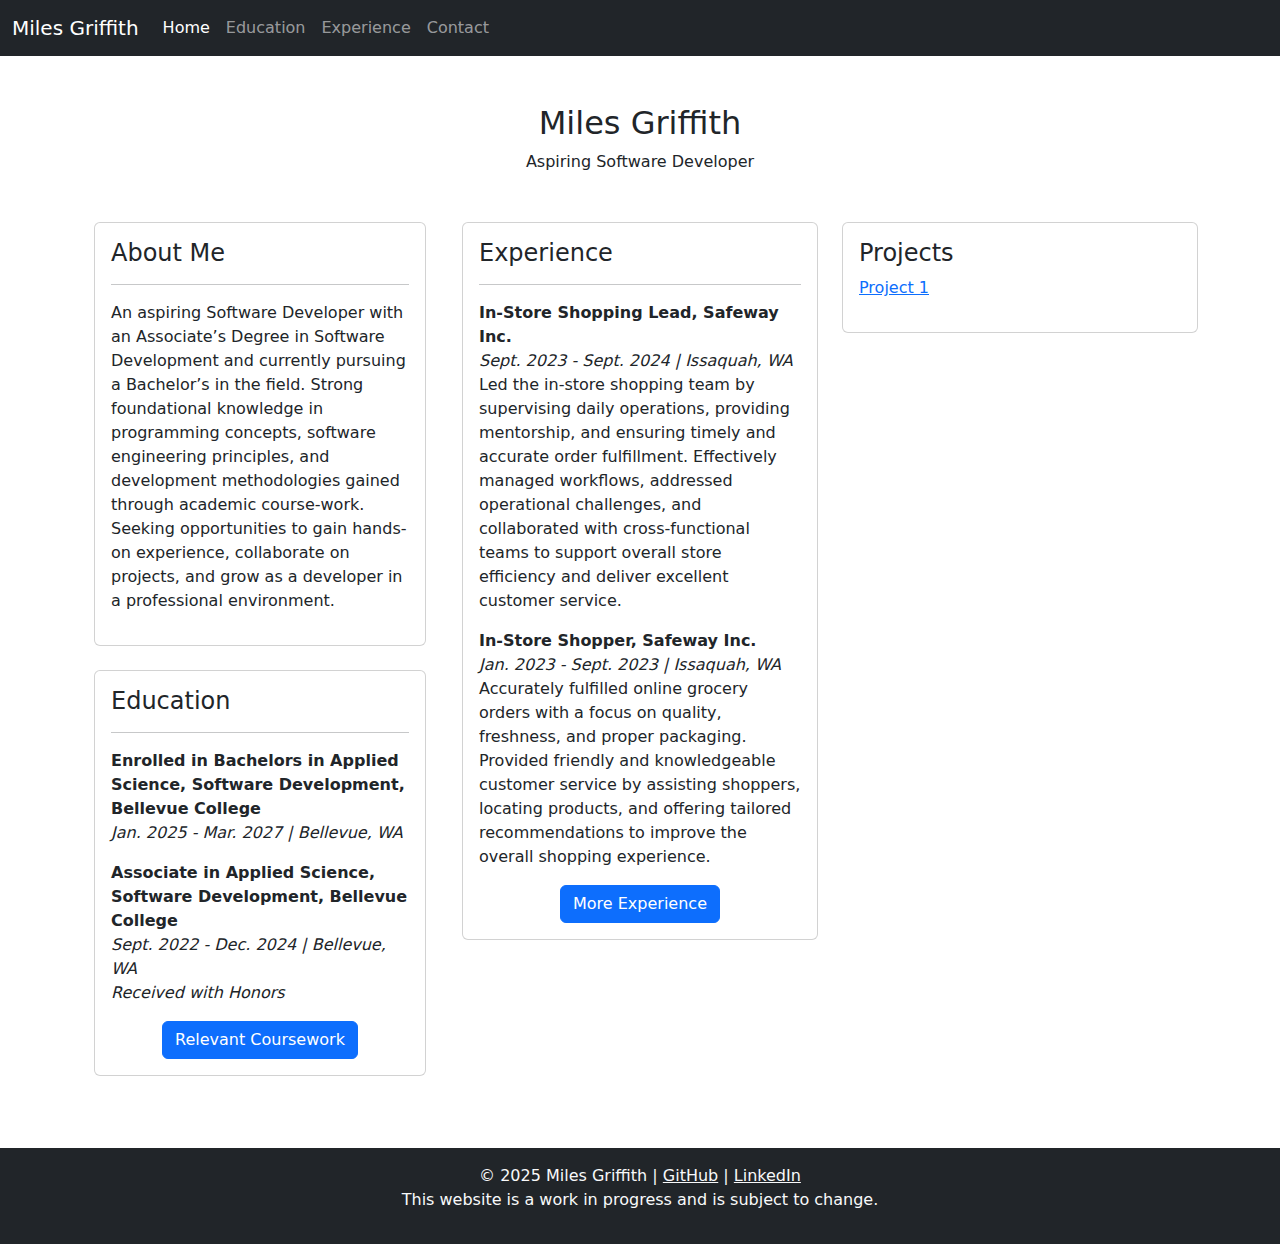
<file: index.html>
<!DOCTYPE html>
<html lang="en">
    <head>
        <!-- Meta -->
        <meta charset="UTF-8" />
        <meta http-equiv="X-UA-Compatible" content="IE=edge" />
        <meta name="viewport" content="width=device-width, initial-scale=1.0" />
        <title>Home</title>
        
        <!-- Styles -->
        <link rel="stylesheet" href="./css/bootstrap.min.css" />
    </head>
    <body>
        <nav class="navbar navbar-expand-lg navbar-dark bg-dark">
            <div class="container-fluid">
                <a class="navbar-brand" href="./index.html">Miles Griffith</a>
                <button class="navbar-toggler" type="button" data-bs-toggle="collapse" data-bs-target="#navbarSupportedContent" aria-controls="navbarSupportedContent" aria-expanded="false" aria-label="Toggle navigation">
                    <span class="navbar-toggler-icon"></span>
                </button>
                <div class="collapse navbar-collapse" id="navbarSupportedContent">
                    <ul class="navbar-nav">
                        <li class="nav-item"><a class="nav-link active" href="./index.html">Home</a></li>
                        <li class="nav-item"><a  class="nav-link" href="./html/education.html">Education</a></li>
                        <li class="nav-item"><a  class="nav-link" href="./html/experience.html">Experience</a></li>
                        <li class="nav-item"><a class="nav-link" href="#">Contact</a></li>
                    </ul>
                </div>
            </div>
        </nav>
        <!-- Header -->
        <header class="container my-5 text-center">
            <div class="col-md-12">
                <h2>Miles Griffith</h2>
                <p>Aspiring Software Developer</p>
            </div>
        </header>
        <!-- Body content -->
        <main class="container my-5">
            <div class="row">
                <div class="col-lg-4 col-md-6">
                    <div class="container">
                        <div class="row">
                            <div class="col-lg-12">
                                <div class="card mb-4">
                                    <div class="card-body">
                                        <h4 class="card-title">About Me</h4>
                                        <hr>
                                        <p>
                                            An aspiring Software Developer with an Associate’s Degree in Software Development and currently pursuing a Bachelor’s in the field. 
                                            Strong foundational knowledge in programming concepts, software engineering principles, and development methodologies gained through academic course‐work. 
                                            Seeking opportunities to gain hands‐on experience, collaborate on projects, and grow as a developer in a professional environment.
                                        </p>
                                    </div>
                                </div>
                            </div>
                            <div class="col-lg-12">
                                <div class="card mb-4">
                                    <div class="card-body">
                                        <h4 class="card-title">Education</h4>
                                        <hr>
                                        <p>
                                            <span class="fw-bold">Enrolled in Bachelors in Applied Science, Software Development, Bellevue College</span><br>
                                            <em>Jan. 2025 - Mar. 2027 | Bellevue, WA</em><br> 
                                        </p>
                                        <p>
                                            <span class="fw-bold">Associate in Applied Science, Software Development, Bellevue College</span><br>
                                            <em>Sept. 2022 - Dec. 2024 | Bellevue, WA</em><br>
                                            <em>Received with Honors</em><br>
                                        </p>
                                        <div class="d-flex justify-content-center">
                                            <a class="btn btn-primary" href="./html/education.html">Relevant Coursework</a>
                                        </div>
                                    </div>
                                </div>
                            </div>
                        </div>
                    </div>
                </div>
                <div class="col-lg-4 col-md-6">
                    <div class="card mb-4">
                        <div class="card-body">
                            <h4 class="card-title">Experience</h4>
                            <hr>
                            <p>
                                <span class="fw-bold">In-Store Shopping Lead, Safeway Inc.</span><br>
                                <em>Sept. 2023 - Sept. 2024 | Issaquah, WA</em><br>
                                Led the in-store shopping team by supervising daily operations, providing mentorship, and ensuring timely and accurate order fulfillment. 
                                Effectively managed workflows, addressed operational challenges, and collaborated with cross-functional teams to support overall store efficiency and deliver excellent customer service.
                            </p>
                            <p>
                                <span class="fw-bold">In-Store Shopper, Safeway Inc.</span><br>
                                <em>Jan. 2023 - Sept. 2023 | Issaquah, WA</em><br>
                                Accurately fulfilled online grocery orders with a focus on quality, freshness, and proper packaging. 
                                Provided friendly and knowledgeable customer service by assisting shoppers, locating products, and offering tailored recommendations to improve the overall shopping experience.
                            </p>
                            <div class="d-flex justify-content-center">
                                <a class="btn btn-primary" href="./html/experience.html">More Experience</a>
                            </div>
                        </div>
                    </div>
                </div>
                <div class="col-lg-4 col-md-6">
                    <div class="card mb-4">
                        <div class="card-body">
                            <h4 class="card-title">Projects</h4>
                            <ul class="list-unstyled">
                                <li><a href="#">Project 1</a></li>
                            </ul>
                        </div>
                    </div>
                </div>
            </div>
        </main>
        <!-- Footer -->
        <footer class="container-fluid footer text-center py-3 bg-dark text-light">
            <p class="mb-0">
                &copy; 2025 Miles Griffith |
                <a href="https://github.com/CrypticWaffles" class="text-light" target="_blank">GitHub</a> |
                <a href="https://www.linkedin.com/in/mbgriffi/" class="text-light" target="_blank">LinkedIn</a>
            </p>
            <p>This website is a work in progress and is subject to change.</p>
        </footer>
        <!-- Scripts -->
        <script src="./js/bootstrap.bundle.min.js"></script>
    </body>
</html>
</file>
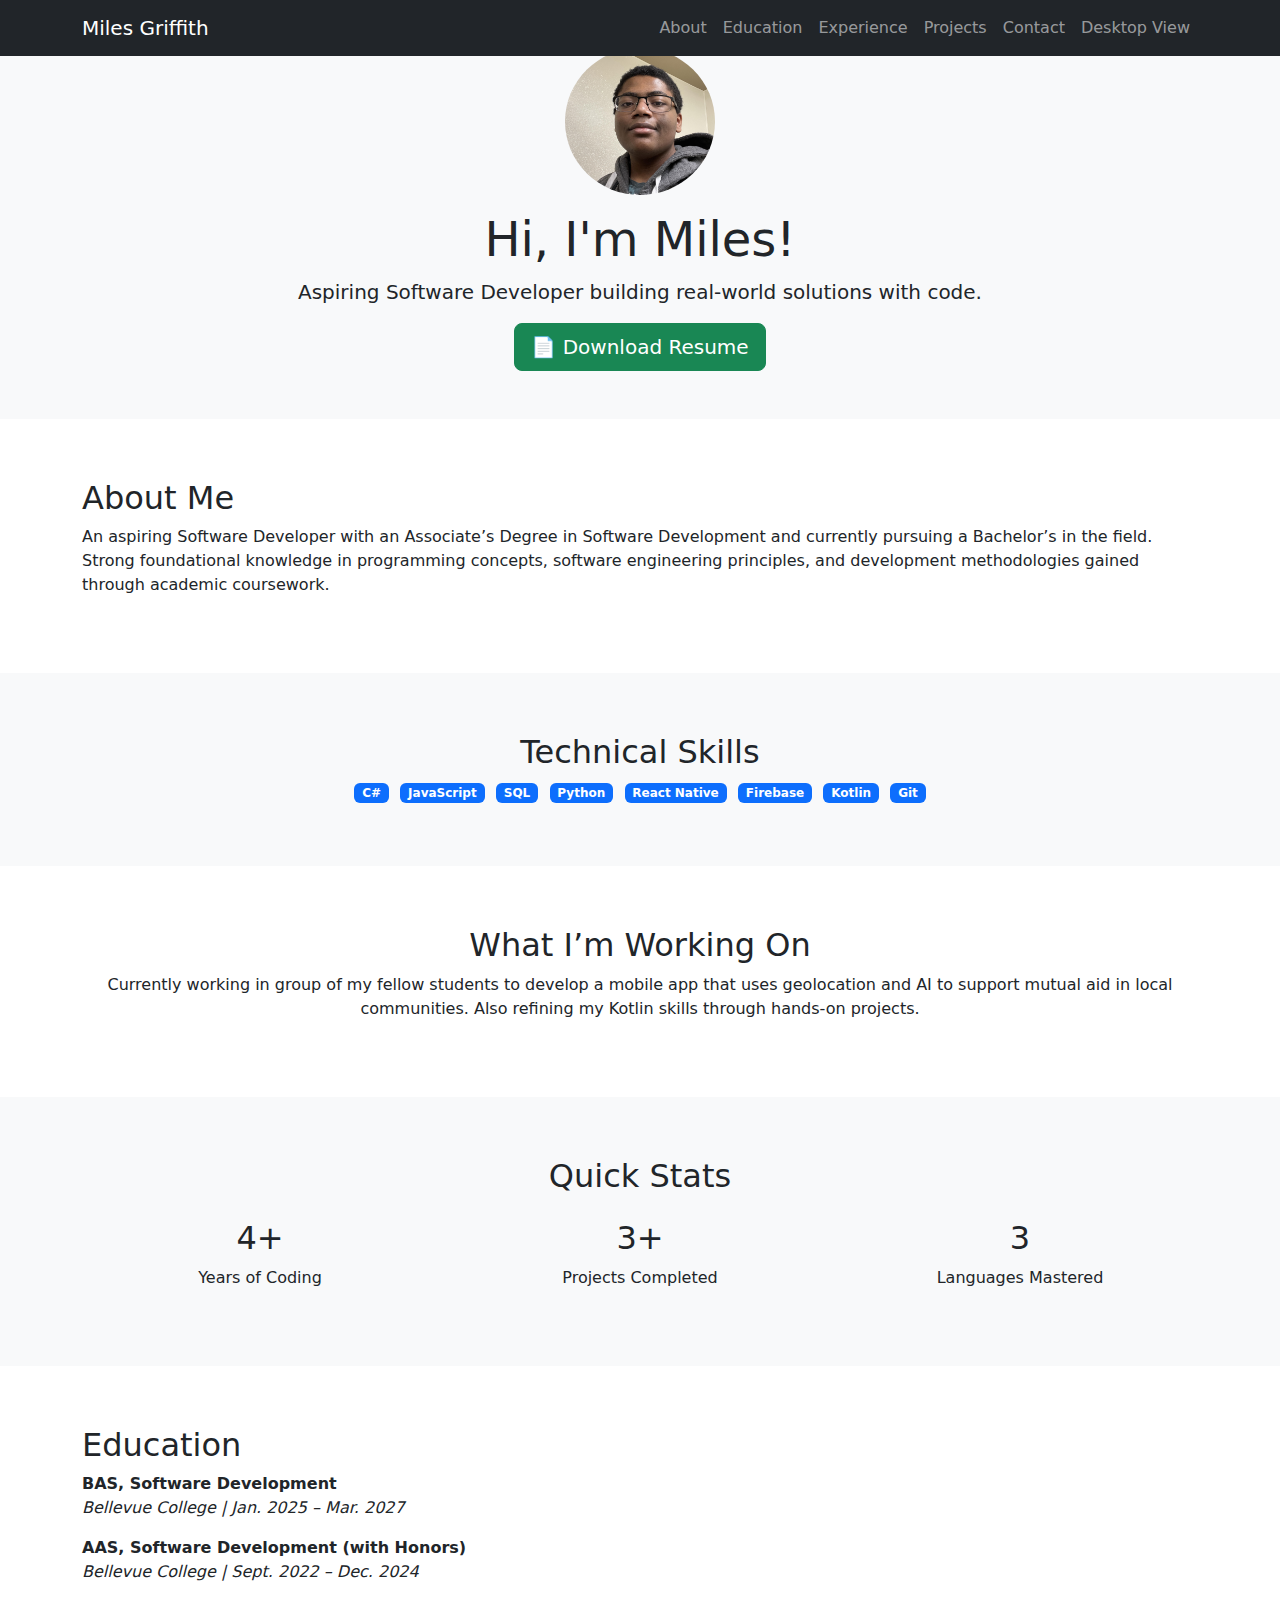
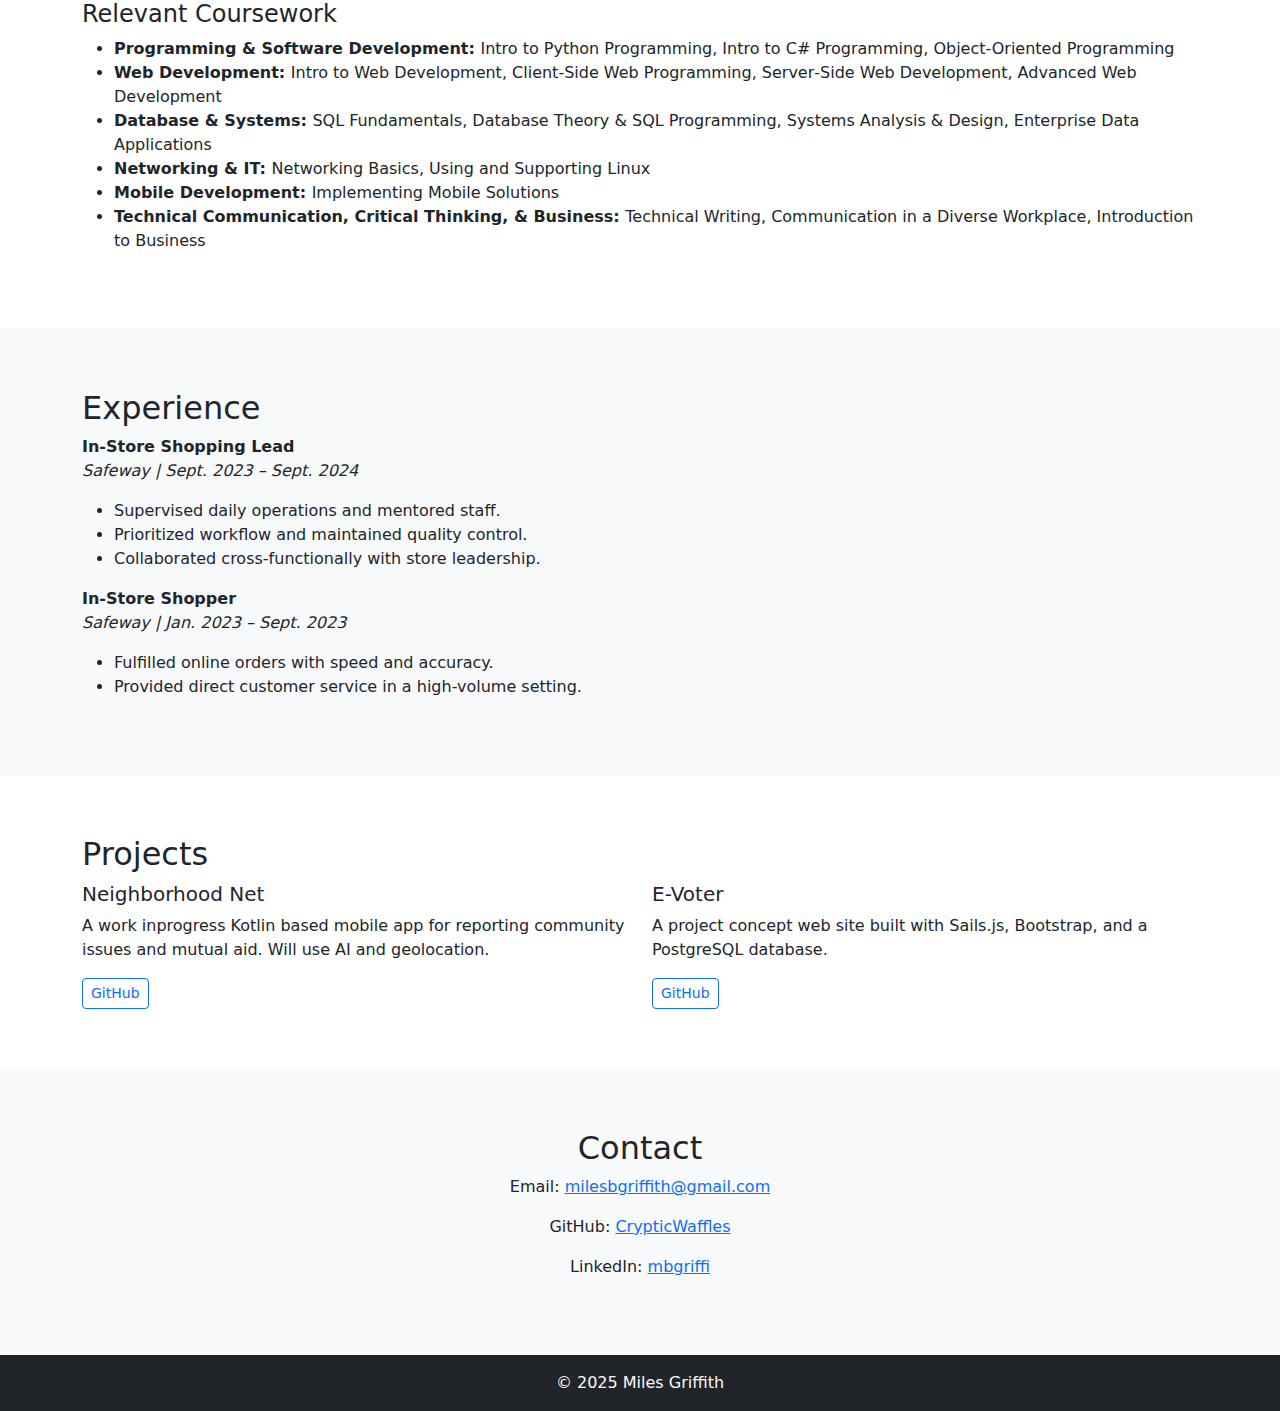
<file: index-single.html>
<!DOCTYPE html>
<html lang="en">
  <head>
    <meta charset="UTF-8" />
    <meta name="viewport" content="width=device-width, initial-scale=1.0" />
    <title>Miles Griffith | Portfolio</title>
    <link rel="stylesheet" href="./css/bootstrap.min.css" />
    <style>
      html { scroll-behavior: smooth; }
      section { padding: 60px 0; }
      .badge { margin: 0.2rem; }
    </style>
  </head>
  <body>
    <nav class="navbar navbar-expand-lg navbar-dark bg-dark fixed-top">
      <div class="container">
        <a class="navbar-brand" href="#top">Miles Griffith</a>
        <button class="navbar-toggler" type="button" data-bs-toggle="collapse" data-bs-target="#navbarNav">
          <span class="navbar-toggler-icon"></span>
        </button>
        <div class="collapse navbar-collapse" id="navbarNav">
          <ul class="navbar-nav ms-auto">
            <li class="nav-item"><a class="nav-link" href="#about">About</a></li>
            <li class="nav-item"><a class="nav-link" href="#education">Education</a></li>
            <li class="nav-item"><a class="nav-link" href="#experience">Experience</a></li>
            <li class="nav-item"><a class="nav-link" href="#projects">Projects</a></li>
            <li class="nav-item"><a class="nav-link" href="#contact">Contact</a></li>
            <li class="nav-item"><a class="nav-link" href="./index.html">Desktop View</a></li>
          </ul>
        </div>
      </div>
    </nav>

    <!-- header -->
    <header id="top" class="bg-light text-center py-5">
      <div class="container">
        <img src="./img/Miles.png" alt="Miles Griffith" class="rounded-circle img-fluid mb-3" style="max-width: 150px;">
        <h1 class="display-5">Hi, I'm Miles!</h1>
        <p class="lead">Aspiring Software Developer building real-world solutions with code.</p>
        <a href="./doc/Miles_Griffith.pdf" class="btn btn-success btn-lg" download>📄 Download Resume</a>
      </div>
    </header>

    <!-- About Me -->
    <section id="about">
      <div class="container">
        <h2>About Me</h2>
        <p>An aspiring Software Developer with an Associate’s Degree in Software Development and currently pursuing a Bachelor’s in the field. Strong foundational knowledge in programming concepts, software engineering principles, and development methodologies gained through academic coursework.</p>
      </div>
    </section>

    <!-- Technical Skills -->
    <section class="bg-light">
      <div class="container text-center">
        <h2>Technical Skills</h2>
        <span class="badge bg-primary">C#</span>
        <span class="badge bg-primary">JavaScript</span>
        <span class="badge bg-primary">SQL</span>
        <span class="badge bg-primary">Python</span>
        <span class="badge bg-primary">React Native</span>
        <span class="badge bg-primary">Firebase</span>
        <span class="badge bg-primary">Kotlin</span>
        <span class="badge bg-primary">Git</span>
      </div>
    </section>

    <!-- What I'm Working On -->
    <section>
      <div class="container text-center">
        <h2>What I’m Working On</h2>
        <p>Currently working in group of my fellow students to develop a mobile app that uses geolocation and AI to support mutual aid in local communities. Also refining my Kotlin skills through hands-on projects.</p>
      </div>
    </section>

    <!-- Quick Stats -->
    <section class="bg-light">
      <div class="container">
        <h2 class="text-center mb-4">Quick Stats</h2>
      <div class="row text-center">
        <div class="col-md-4">
          <h2>4+</h2>
          <p>Years of Coding</p>
        </div>
        <div class="col-md-4">
          <h2>3+</h2>
          <p>Projects Completed</p>
        </div>
        <div class="col-md-4">
          <h2>3</h2>
          <p>Languages Mastered</p>
        </div>
      </div>
      </div>   
    </section>

    <!-- Education -->
    <section id="education">
      <div class="container">
        <h2>Education</h2>
        <p><strong>BAS, Software Development</strong><br><em>Bellevue College | Jan. 2025 – Mar. 2027</em></p>
        <p><strong>AAS, Software Development (with Honors)</strong><br><em>Bellevue College | Sept. 2022 – Dec. 2024</em></p>
        <h4>Relevant Coursework</h4>
          <ul>
            <li><span class="fw-bold">Programming & Software Development: </span>Intro to Python Programming, Intro to C# Programming, Object‐Oriented Programming</li>
            <li><span class="fw-bold">Web Development: </span>Intro to Web Development, Client‐Side Web Programming, Server‐Side Web Development, Advanced Web Development</li>
            <li><span class="fw-bold">Database & Systems: </span>SQL Fundamentals, Database Theory & SQL Programming, Systems Analysis & Design, Enterprise Data Applications</li>
            <li><span class="fw-bold">Networking & IT: </span>Networking Basics, Using and Supporting Linux</li>
            <li><span class="fw-bold">Mobile Development: </span>Implementing Mobile Solutions</li>
            <li><span class="fw-bold">Technical Communication, Critical Thinking, & Business: </span>Technical Writing, Communication in a Diverse Workplace, Introduction to Business</li>
          </ul>
      </div>
    </section>

    <!-- Experience -->
    <section id="experience" class="bg-light">
      <div class="container">
        <h2>Experience</h2>
        <p><strong>In-Store Shopping Lead</strong><br><em>Safeway | Sept. 2023 – Sept. 2024</em></p>
        <ul>
          <li>Supervised daily operations and mentored staff.</li>
          <li>Prioritized workflow and maintained quality control.</li>
          <li>Collaborated cross-functionally with store leadership.</li>
        </ul>
        <p><strong>In-Store Shopper</strong><br><em>Safeway | Jan. 2023 – Sept. 2023</em></p>
        <ul>
          <li>Fulfilled online orders with speed and accuracy.</li>
          <li>Provided direct customer service in a high-volume setting.</li>
        </ul>
      </div>
    </section>

    <!-- Projects -->
    <section id="projects">
      <div class="container">
        <h2>Projects</h2>
        <div class="row">
          <div class="col-md-6">
            <h5>Neighborhood Net</h5>
            <p>A work inprogress Kotlin based mobile app for reporting community issues and mutual aid. Will use AI and geolocation.</p>
            <a href="https://github.com/CodeBloodedSP25/Neighborhood-Net" class="btn btn-sm btn-outline-primary" target="_blank">GitHub</a>
          </div>
          <div class="col-md-6">
            <h5>E-Voter</h5>
            <p>A project concept web site built with Sails.js, Bootstrap, and a PostgreSQL database.</p>
            <a href="https://github.com/CrypticWaffles/TheMiddlesRepo" class="btn btn-sm btn-outline-primary" target="_blank">GitHub</a>
          </div>
        </div>
      </div>
    </section>

    <!-- Contact -->
    <section id="contact" class="bg-light">
      <div class="container text-center">
        <h2>Contact</h2>
        <p>Email: <a href="mailto:milesbgriffith@gmail.com">milesbgriffith@gmail.com</a></p>
        <p>GitHub: <a href="https://github.com/CrypticWaffles" target="_blank">CrypticWaffles</a></p>
        <p>LinkedIn: <a href="https://linkedin.com/in/mbgriffi" target="_blank">mbgriffi</a></p>
      </div>
    </section>

    <!-- Footer -->
    <footer class="bg-dark text-light text-center py-3">
      <p class="mb-0">&copy; 2025 Miles Griffith</p>
    </footer>

    <script src="./js/bootstrap.bundle.min.js"></script>
  </body>
</html>
</file>
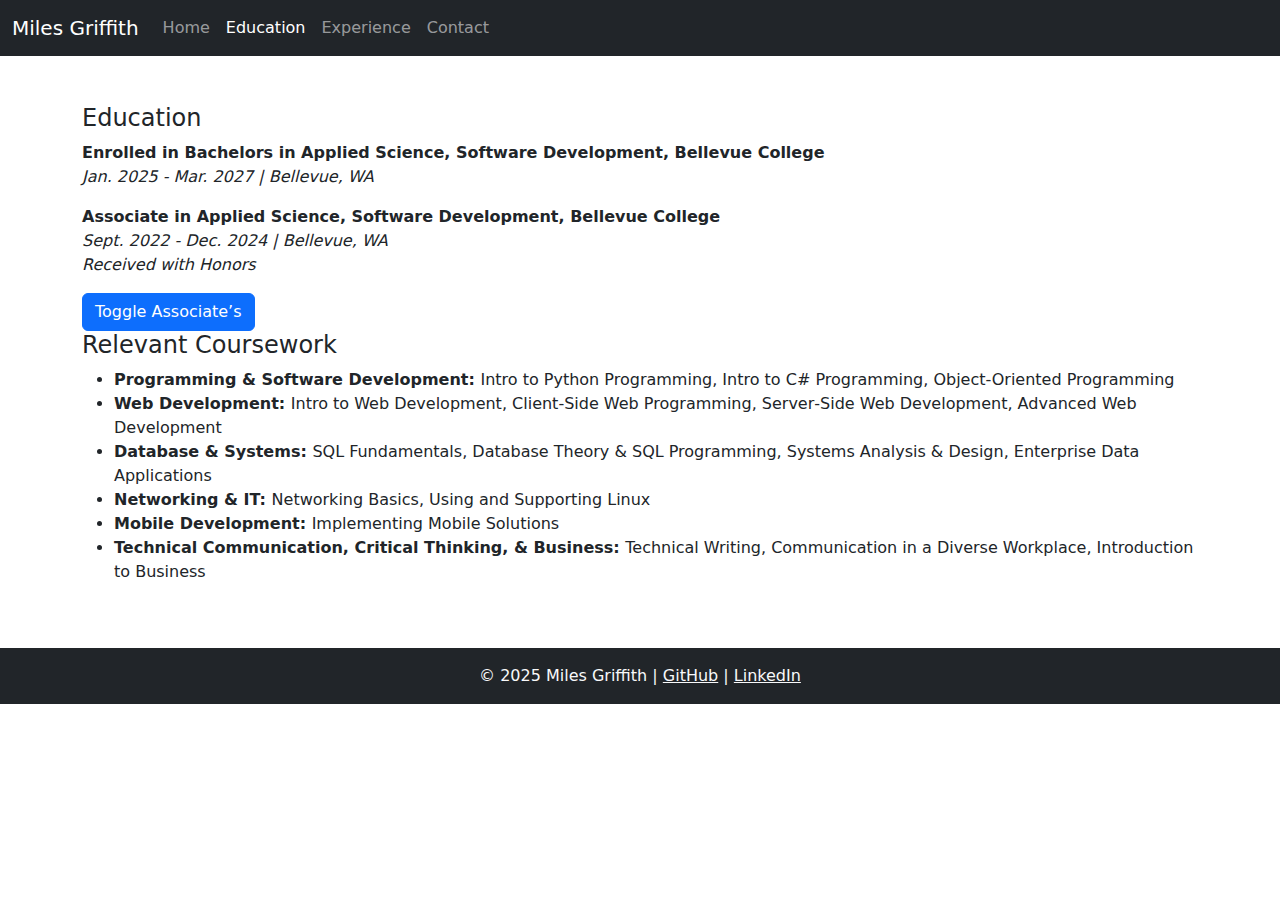
<file: html/education.html>
<!DOCTYPE html>
<html lang="en">
    <head>
        <!-- Meta -->
        <meta charset="UTF-8" />
        <meta http-equiv="X-UA-Compatible" content="IE=edge" />
        <meta name="viewport" content="width=device-width, initial-scale=1.0" />
        <title>Education</title>
        
        <!-- Styles -->
        <link rel="stylesheet" href="../css/bootstrap.min.css" />
    </head>
    <body>
        <nav class="navbar navbar-expand-lg navbar-dark bg-dark">
            <div class="container-fluid">
                <a class="navbar-brand" href="../index.html">Miles Griffith</a>
                <button class="navbar-toggler" type="button" data-bs-toggle="collapse" data-bs-target="#navbarSupportedContent" aria-controls="navbarSupportedContent" aria-expanded="false" aria-label="Toggle navigation">
                    <span class="navbar-toggler-icon"></span>
                </button>
                <div class="collapse navbar-collapse" id="navbarSupportedContent">
                    <ul class="navbar-nav">
                        <li class="nav-item"><a class="nav-link" href="../index.html">Home</a></li>
                        <li class="nav-item"><a  class="nav-link active" href="../html/education.html">Education</a></li>
                        <li class="nav-item"><a  class="nav-link" href="../html/experience.html">Experience</a></li>
                        <li class="nav-item"><a class="nav-link" href="#">Contact</a></li>
                    </ul>
                </div>
            </div>
        </nav>
        <!-- Body content -->
        <main class="container my-5">
            <div class="row">
                <div class="col-lg-12">
                    <h4>Education</h4>
                    <p>
                        <span class="fw-bold">Enrolled in Bachelors in Applied Science, Software Development, Bellevue College</span><br>
                        <em>Jan. 2025 - Mar. 2027 | Bellevue, WA</em><br> 
                    </p>
                    <p>
                        <span class="fw-bold">Associate in Applied Science, Software Development, Bellevue College</span><br>
                        <em>Sept. 2022 - Dec. 2024 | Bellevue, WA</em><br>
                        <em>Received with Honors</em><br>
                    </p>
                    <div class="col-md-12">
                        <button class="btn btn-primary" type="button" data-bs-toggle="collapse" data-bs-target="#associates">Toggle Associate’s</button>
                        <div id="associates" class="collapse mt-3">
                            <iframe src="../doc/AAST-Diploma.pdf" width="100%" height="600px"></iframe>
                        </div>
                    </div>
                </div>
                <div class="col-lg-12">
                    <h4>Relevant Coursework</h4>
                    <ul>
                        <li><span class="fw-bold">Programming & Software Development: </span>Intro to Python Programming, Intro to C# Programming, Object‐Oriented Programming</li>
                        <li><span class="fw-bold">Web Development: </span>Intro to Web Development, Client‐Side Web Programming, Server‐Side Web Development, Advanced Web Development</li>
                        <li><span class="fw-bold">Database & Systems: </span>SQL Fundamentals, Database Theory & SQL Programming, Systems Analysis & Design, Enterprise Data Applications</li>
                        <li><span class="fw-bold">Networking & IT: </span>Networking Basics, Using and Supporting Linux</li>
                        <li><span class="fw-bold">Mobile Development: </span>Implementing Mobile Solutions</li>
                        <li><span class="fw-bold">Technical Communication, Critical Thinking, & Business: </span>Technical Writing, Communication in a Diverse Workplace, Introduction to Business</li>
                    </ul>
                </div>
            </div>
        </main>
        <!-- Footer -->
        <footer class="container-fluid footer text-center py-3 bg-dark text-light">
            <p class="mb-0">
                &copy; 2025 Miles Griffith |
                <a href="https://github.com/CrypticWaffles" class="text-light" target="_blank">GitHub</a> |
                <a href="https://www.linkedin.com/in/mbgriffi/" class="text-light" target="_blank">LinkedIn</a>
            </p>
        </footer>
        <!-- Scripts -->
        <script src="../js/bootstrap.bundle.min.js"></script>
    </body>
</html>
</file>
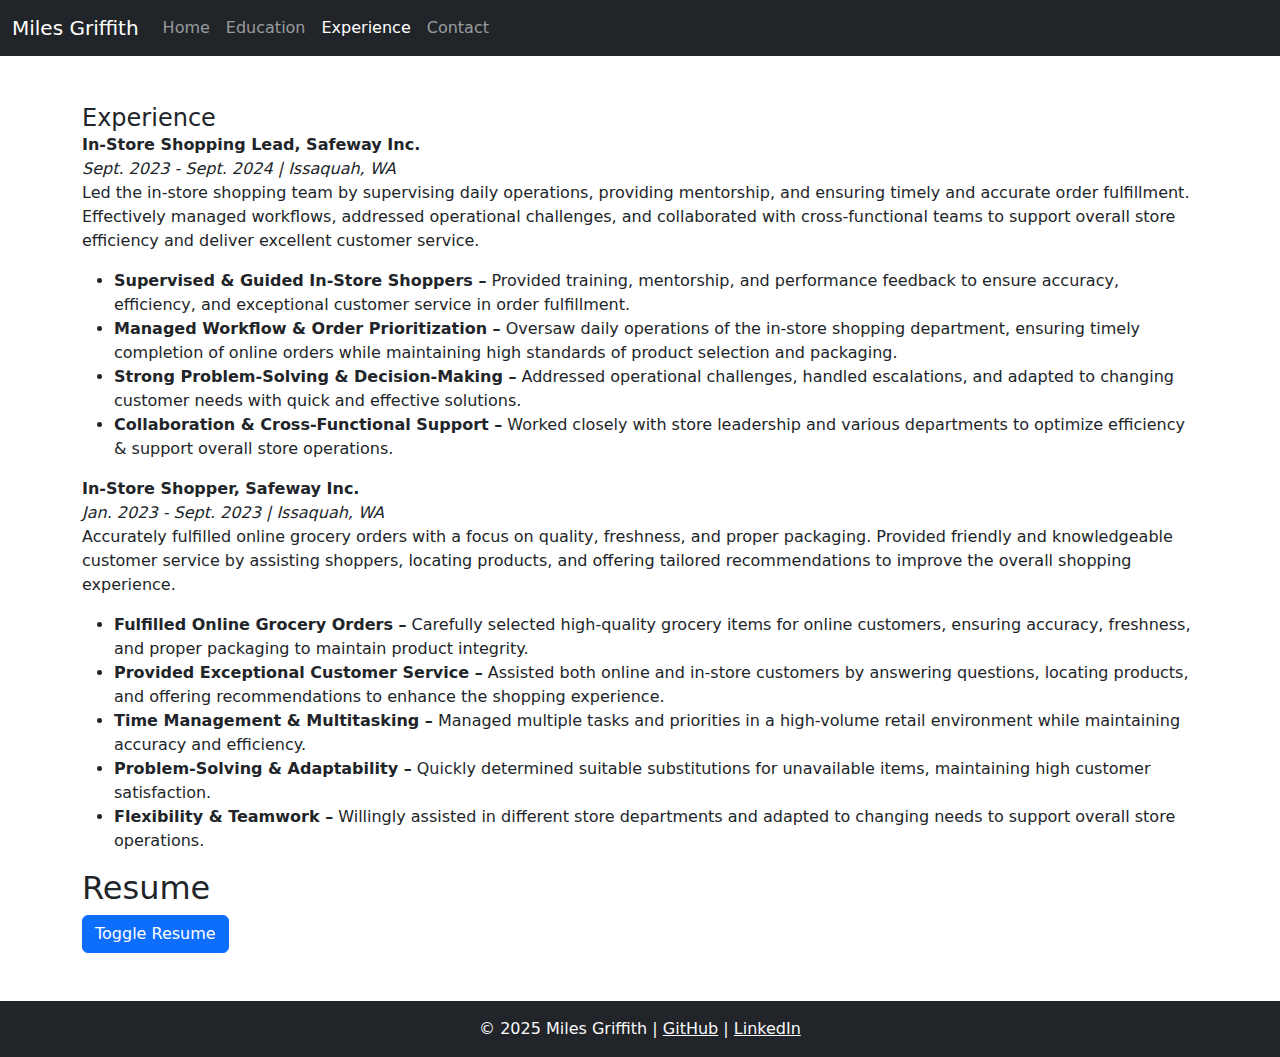
<file: html/experience.html>
<!DOCTYPE html>
<html lang="en">
    <head>
        <!-- Meta -->
        <meta charset="UTF-8" />
        <meta http-equiv="X-UA-Compatible" content="IE=edge" />
        <meta name="viewport" content="width=device-width, initial-scale=1.0" />
        <title>Experience</title>
        
        <!-- Styles -->
        <link rel="stylesheet" href="../css/bootstrap.min.css" />
    </head>
    <body>
        <nav class="navbar navbar-expand-lg navbar-dark bg-dark">
            <div class="container-fluid">
                <a class="navbar-brand" href="../index.html">Miles Griffith</a>
                <button class="navbar-toggler" type="button" data-bs-toggle="collapse" data-bs-target="#navbarSupportedContent" aria-controls="navbarSupportedContent" aria-expanded="false" aria-label="Toggle navigation">
                    <span class="navbar-toggler-icon"></span>
                </button>
                <div class="collapse navbar-collapse" id="navbarSupportedContent">
                    <ul class="navbar-nav">
                        <li class="nav-item"><a class="nav-link" href="../index.html">Home</a></li>
                        <li class="nav-item"><a  class="nav-link" href="../html/education.html">Education</a></li>
                        <li class="nav-item"><a  class="nav-link active" href="../html/experience.html">Experience</a></li>
                        <li class="nav-item"><a class="nav-link" href="#">Contact</a></li>
                    </ul>
                </div>
            </div>
        </nav>
        <!-- Body content -->
        <main class="container my-5">
            <div class="row">
                <div class="col-md-12">
                    <h4 class="card-title">Experience</h4>
                    <p>
                        <span class="fw-bold">In-Store Shopping Lead, Safeway Inc.</span><br>
                        <em>Sept. 2023 - Sept. 2024 | Issaquah, WA</em><br>
                        Led the in-store shopping team by supervising daily operations, providing mentorship, and ensuring timely and accurate order fulfillment. 
                        Effectively managed workflows, addressed operational challenges, and collaborated with cross-functional teams to support overall store efficiency and deliver excellent customer service.
                    </p>
                    <ul>
                        <li>
                            <span class="fw-bold">Supervised & Guided In‐Store Shoppers –</span> Provided training, mentorship, and performance feedback to ensure accuracy, efficiency, and exceptional customer service in order fulfillment.
                        </li>
                        <li>
                            <span class="fw-bold">Managed Workflow & Order Prioritization –</span> Oversaw daily operations of the in‐store shopping department, ensuring timely completion of online orders while maintaining high standards of product selection and packaging.
                        </li>
                        <li>
                            <span class="fw-bold">Strong Problem‐Solving & Decision‐Making –</span> Addressed operational challenges, handled escalations, and adapted to changing customer needs with quick and effective solutions.
                        </li>
                        <li>
                            <span class="fw-bold">Collaboration & Cross‐Functional Support –</span> Worked closely with store leadership and various departments to optimize efficiency & support overall store operations.
                        </li>
                    </ul>
                    <p>
                        <span class="fw-bold">In-Store Shopper, Safeway Inc.</span><br>
                        <em>Jan. 2023 - Sept. 2023 | Issaquah, WA</em><br>
                        Accurately fulfilled online grocery orders with a focus on quality, freshness, and proper packaging. 
                        Provided friendly and knowledgeable customer service by assisting shoppers, locating products, and offering tailored recommendations to improve the overall shopping experience.
                    </p>
                    <ul>
                        <li>
                            <span class="fw-bold">Fulfilled Online Grocery Orders –</span> Carefully selected high‐quality grocery items for online customers, ensuring accuracy, freshness, and proper packaging to maintain product integrity.
                        </li>
                        <li>
                            <span class="fw-bold">Provided Exceptional Customer Service –</span> Assisted both online and in‐store customers by answering questions, locating products, and offering
                            recommendations to enhance the shopping experience.
                        </li>
                        <li>
                            <span class="fw-bold">Time Management & Multitasking –</span> Managed multiple tasks and priorities in a high‐volume retail environment while maintaining accuracy and
                            efficiency.
                        </li>
                        <li>
                            <span class="fw-bold">Problem‐Solving & Adaptability –</span> Quickly determined suitable substitutions for unavailable items, maintaining high customer satisfaction.
                        </li>
                        <li>
                            <span class="fw-bold">Flexibility & Teamwork –</span> Willingly assisted in different store departments and adapted to changing needs to support overall store operations.
                        </li>
                    </ul>
                </div>
                <div class="col-md-12">
                    <h2>Resume</h2>
                    <button class="btn btn-primary" type="button" data-bs-toggle="collapse" data-bs-target="#resume">Toggle Resume</button>
                    <div id="resume" class="collapse mt-3">
                        <iframe src="../doc/Miles_Griffith.pdf" width="100%" height="600px"></iframe>
                    </div>
                </div>
        </main>
        <!-- Footer -->
        <footer class="container-fluid footer text-center py-3 bg-dark text-light">
            <p class="mb-0">
                &copy; 2025 Miles Griffith |
                <a href="https://github.com/CrypticWaffles" class="text-light" target="_blank">GitHub</a> |
                <a href="https://www.linkedin.com/in/mbgriffi/" class="text-light" target="_blank">LinkedIn</a>
            </p>
        </footer>
        <!-- Scripts -->
        <script src="../js/bootstrap.bundle.min.js"></script>
    </body>
</html>
</file>
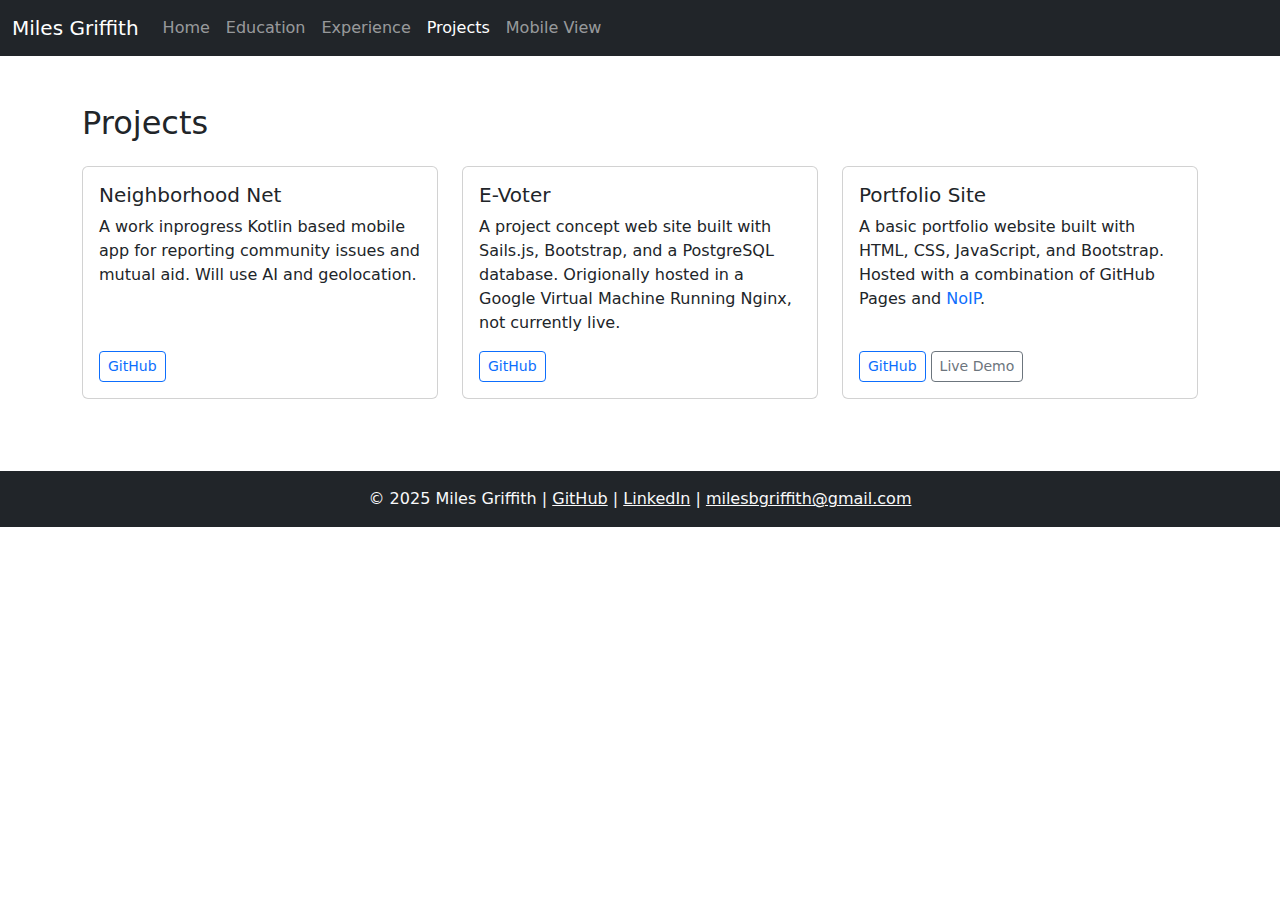
<file: html/projects.html>
<!DOCTYPE html>
<html lang="en">
  <head>
    <meta charset="UTF-8" />
    <meta http-equiv="X-UA-Compatible" content="IE=edge" />
    <meta name="viewport" content="width=device-width, initial-scale=1.0" />
    <title>Projects - Miles Griffith</title>
    <link rel="stylesheet" href="../css/bootstrap.min.css" />
  </head>
  <body>
    <nav class="navbar navbar-expand-lg navbar-dark bg-dark">
      <div class="container-fluid">
        <a class="navbar-brand" href="../index.html">Miles Griffith</a>
        <button class="navbar-toggler" type="button" data-bs-toggle="collapse" data-bs-target="#navbarNav">
          <span class="navbar-toggler-icon"></span>
        </button>
        <div class="collapse navbar-collapse" id="navbarNav">
          <ul class="navbar-nav">
            <li class="nav-item"><a class="nav-link" href="../index.html">Home</a></li>
            <li class="nav-item"><a class="nav-link" href="../html/education.html">Education</a></li>
            <li class="nav-item"><a class="nav-link" href="../html/experience.html">Experience</a></li>
            <li class="nav-item"><a class="nav-link active" href="../html/projects.html">Projects</a></li>
            <li class="nav-item"><a class="nav-link" href="../index-single.html">Mobile View</a></li>
          </ul>
        </div>
      </div>
    </nav>

    <main class="container my-5">
      <h2 class="mb-4">Projects</h2>
      <div class="row">
        <!-- Project Card Template Start 
        <div class="col-md-6 col-lg-4 mb-4">
          <div class="card h-100">
            <div class="card-body d-flex flex-column">
              <h5 class="card-title">Project Title</h5>
              <p class="card-text">Brief description of the project, highlighting key technologies, purpose, or outcome.</p>
              <div class="mt-auto">
                <a href="#" class="btn btn-outline-primary btn-sm" target="_blank">GitHub</a>
                <a href="#" class="btn btn-outline-secondary btn-sm" target="_blank">Live Demo</a>
              </div>
            </div>
          </div>
        </div>
         Project Card Template End -->

        <!-- Duplicate and update cards for new projects -->
        <div class="col-md-6 col-lg-4 mb-4">
          <div class="card h-100">
            <div class="card-body d-flex flex-column">
              <h5 class="card-title">Neighborhood Net</h5>
              <p class="card-text">A work inprogress Kotlin based mobile app for reporting community issues and mutual aid. Will use AI and geolocation.</p>
              <div class="mt-auto">
                <a href="https://github.com/CodeBloodedSP25/Neighborhood-Net" class="btn btn-outline-primary btn-sm" target="_blank">GitHub</a>
              </div>
            </div>
          </div>
        </div>

        <div class="col-md-6 col-lg-4 mb-4">
          <div class="card h-100">
            <div class="card-body d-flex flex-column">
              <h5 class="card-title">E-Voter</h5>
              <p class="card-text">A project concept web site built with Sails.js, Bootstrap, and a PostgreSQL database. Origionally hosted in a Google Virtual Machine Running Nginx, not currently live.</p>
              <div class="mt-auto">
                <a href="https://github.com/CrypticWaffles/TheMiddlesRepo" class="btn btn-outline-primary btn-sm" target="_blank">GitHub</a>
              </div>
            </div>
          </div>
        </div>

        <div class="col-md-6 col-lg-4 mb-4">
            <div class="card h-100">
              <div class="card-body d-flex flex-column">
                <h5 class="card-title">Portfolio Site</h5>
                <p class="card-text">A basic portfolio website built with HTML, CSS, JavaScript, and Bootstrap. Hosted with a combination of GitHub Pages and <a href="https://www.noip.com/" style="text-decoration: none;" target="_blank">NoIP</a>.</p>
                <div class="mt-auto">
                  <a href="https://github.com/CrypticWaffles/Portfolio" class="btn btn-outline-primary btn-sm" target="_blank">GitHub</a>
                  <a href="http://mbgriffi.ddns.net/" class="btn btn-outline-secondary btn-sm" target="_blank">Live Demo</a>
                </div>
              </div>
            </div>
          </div>

      </div>
    </main>

    <!-- Footer -->
    <footer class="container-fluid bg-dark text-light py-3 text-center">
        <p class="mb-0">
            &copy; 2025 Miles Griffith | 
            <a class="text-light" href="https://github.com/CrypticWaffles" target="_blank">GitHub</a> | 
            <a class="text-light" href="https://www.linkedin.com/in/mbgriffi/" target="_blank">LinkedIn</a> | 
            <a class="text-light" href="mailto:milesbgriffith@gmail.com">milesbgriffith@gmail.com</a>
        </p>
    </footer>

    <script src="../js/bootstrap.bundle.min.js"></script>
  </body>
</html>
</file>
